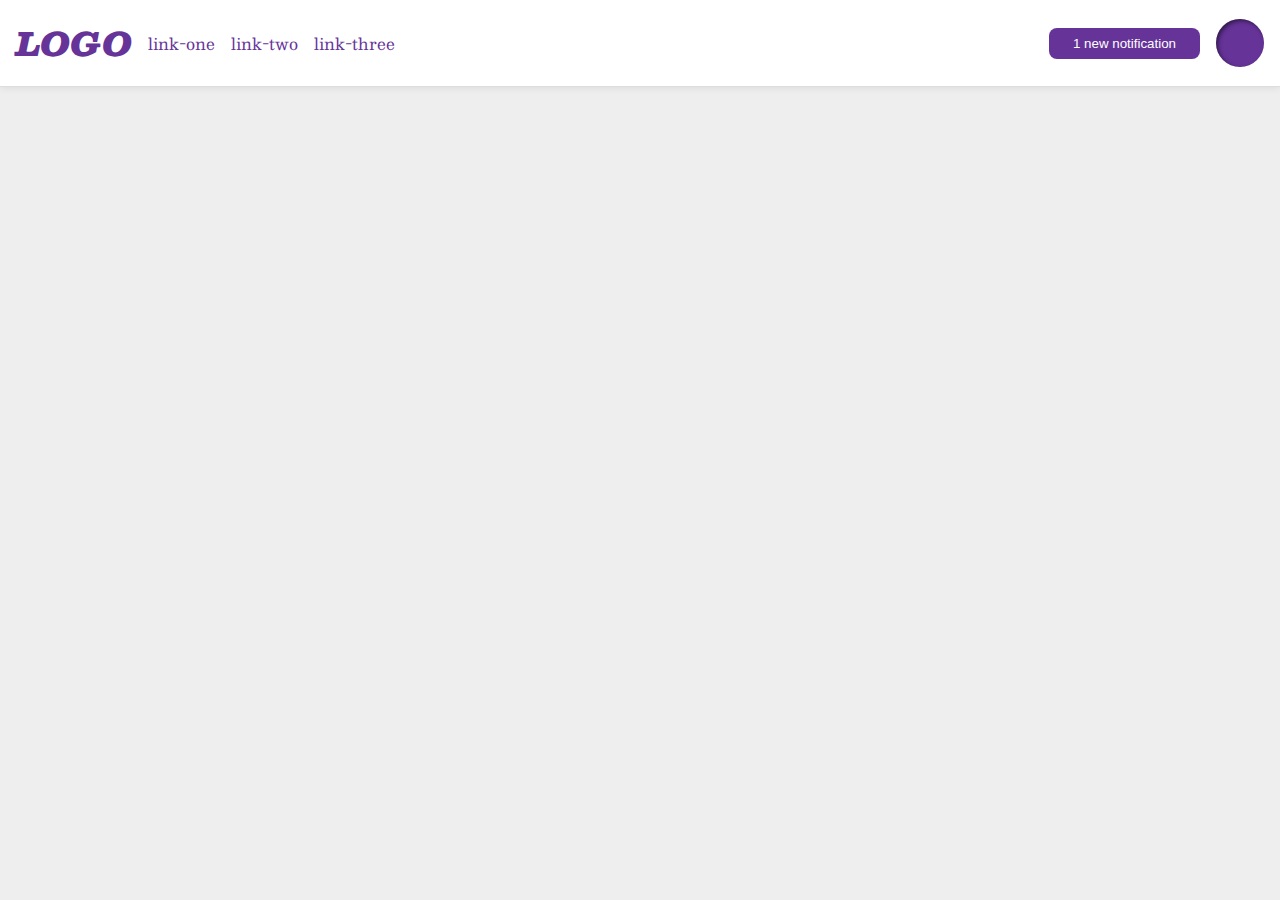
<file: flex/03-flex-header-2/index.html>
<!DOCTYPE html>
<html lang="en">
  <head>
    <meta charset="UTF-8">
    <meta http-equiv="X-UA-Compatible" content="IE=edge">
    <meta name="viewport" content="width=device-width, initial-scale=1.0">
    <title>Flex Header 2</title>
    <link rel="stylesheet" href="style.css">
  </head>
  <body>
    <div class="header">
      <div class="left">
      <div class="logo">
        LOGO
      </div>
      <ul class="links">
        <li><a href="google.com">link-one</a></li>
        <li><a href="google.com">link-two</a></li>
        <li><a href="google.com">link-three</a></li>
      </ul>
    </div>
      <div class="right">
      <button class="notifications">
        1 new notification
      </button>
      <div class="profile-image"></div>
    </div>
    </div>
  </body>
</html>
</file>
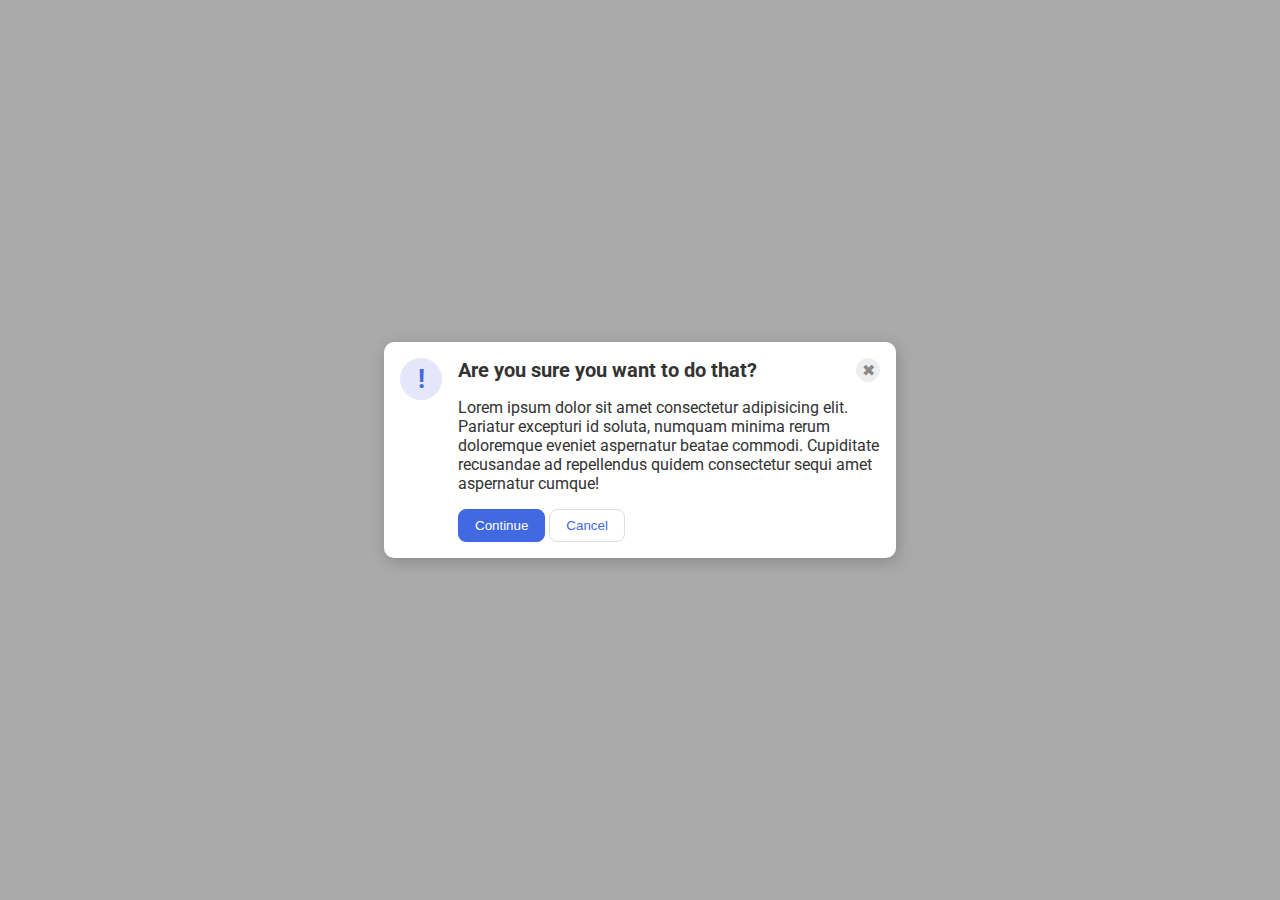
<file: flex/05-flex-modal/index.html>
<!DOCTYPE html>
<html lang="en">
  <head>
    <meta charset="UTF-8">
    <meta http-equiv="X-UA-Compatible" content="IE=edge">
    <meta name="viewport" content="width=device-width, initial-scale=1.0">
    <link rel="stylesheet" href="style.css">
    <title>Modal</title>
  </head>
  <body>
    <div class="modal">
      <div class="icon">!</div>
      <div class="container">
        <div class="header">Are you sure you want to do that?
          <button class="close-button">✖</button></div>
        <div class="text">Lorem ipsum dolor sit amet consectetur adipisicing elit. Pariatur excepturi id soluta, numquam minima rerum doloremque eveniet aspernatur beatae commodi. Cupiditate recusandae ad repellendus quidem consectetur sequi amet aspernatur cumque!</div>
        <button class="continue">Continue</button>
        <button class="cancel">Cancel</button>
      </div>   
    </div>
    </div>
  </body>
</html>
</file>
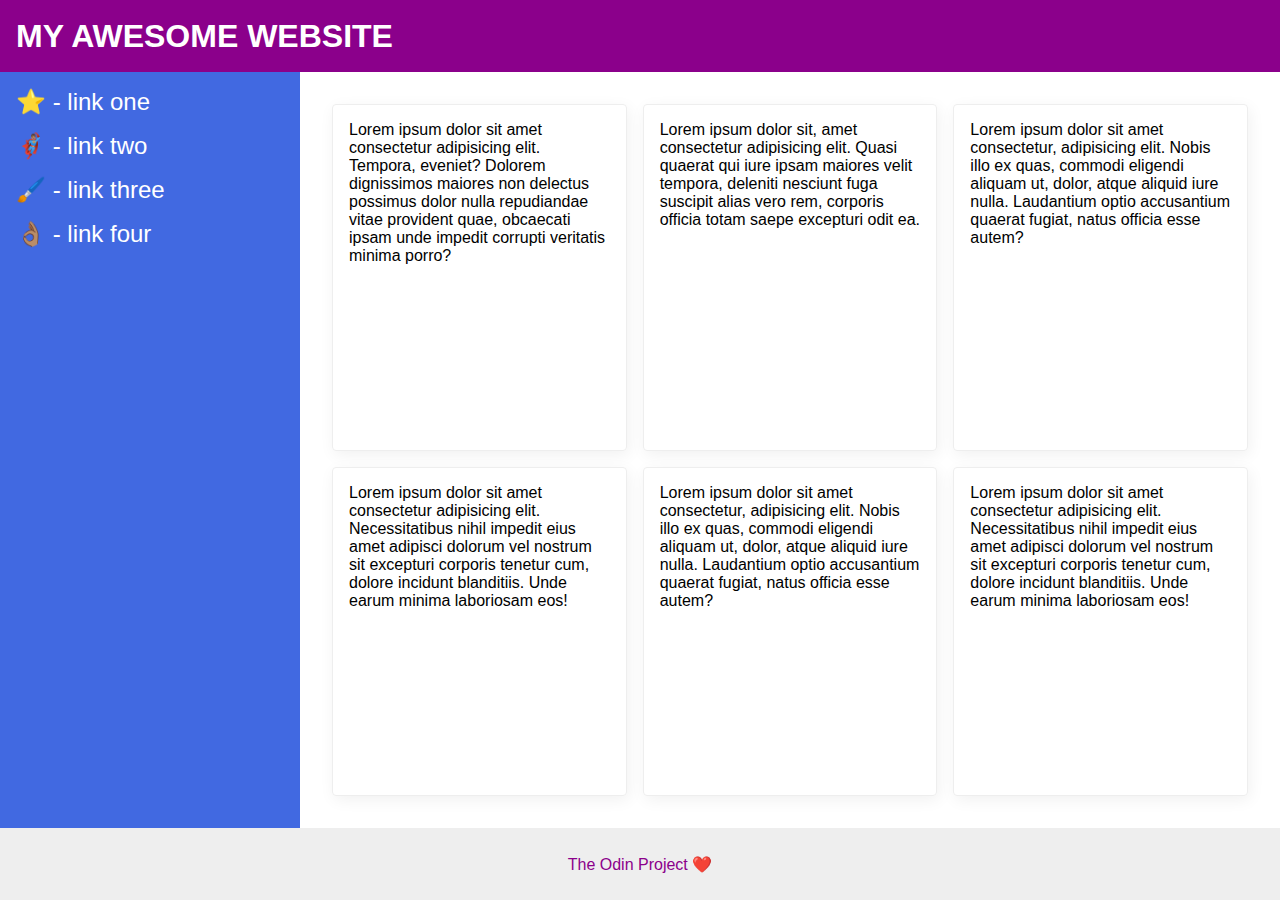
<file: flex/07-flex-layout-2/index.html>
<!DOCTYPE html>
<html lang="en">
  <head>
    <meta charset="UTF-8">
    <meta http-equiv="X-UA-Compatible" content="IE=edge">
    <meta name="viewport" content="width=device-width, initial-scale=1.0">
    <title>The Holy Grail</title>
    <link rel="stylesheet" href="style.css">
  </head>
  <body>
    <div class="header">
      MY AWESOME WEBSITE
    </div>
    

    <div class="content">
    <div class="sidebar">
      <ul>
        <li><a href="#">⭐ - link one</a></li>
        <li><a href="#">🦸🏽‍♂️ - link two</a></li>
        <li><a href="#">🖌️ - link three</a></li>
        <li><a href="#">👌🏽 - link four</a></li>
      </ul>
    </div>

    <div class="cards">
      <div class="card">Lorem ipsum dolor sit amet consectetur adipisicing elit. Tempora, eveniet? Dolorem dignissimos maiores non delectus possimus dolor nulla repudiandae vitae provident quae, obcaecati ipsam unde impedit corrupti veritatis minima porro?</div>
      <div class="card">Lorem ipsum dolor sit, amet consectetur adipisicing elit. Quasi quaerat qui iure ipsam maiores velit tempora, deleniti nesciunt fuga suscipit alias vero rem, corporis officia totam saepe excepturi odit ea.</div>
      <div class="card">Lorem ipsum dolor sit amet consectetur, adipisicing elit. Nobis illo ex quas, commodi eligendi aliquam ut, dolor, atque aliquid iure nulla. Laudantium optio accusantium quaerat fugiat, natus officia esse autem?</div>
      <div class="card">Lorem ipsum dolor sit amet consectetur adipisicing elit. Necessitatibus nihil impedit eius amet adipisci dolorum vel nostrum sit excepturi corporis tenetur cum, dolore incidunt blanditiis. Unde earum minima laboriosam eos!</div>
      <div class="card">Lorem ipsum dolor sit amet consectetur, adipisicing elit. Nobis illo ex quas, commodi eligendi aliquam ut, dolor, atque aliquid iure nulla. Laudantium optio accusantium quaerat fugiat, natus officia esse autem?</div>
      <div class="card">Lorem ipsum dolor sit amet consectetur adipisicing elit. Necessitatibus nihil impedit eius amet adipisci dolorum vel nostrum sit excepturi corporis tenetur cum, dolore incidunt blanditiis. Unde earum minima laboriosam eos!</div>
    </div>
  </div>

    <div class="footer">
      The Odin Project ❤️
    </div>
  </body>
</html>
</file>
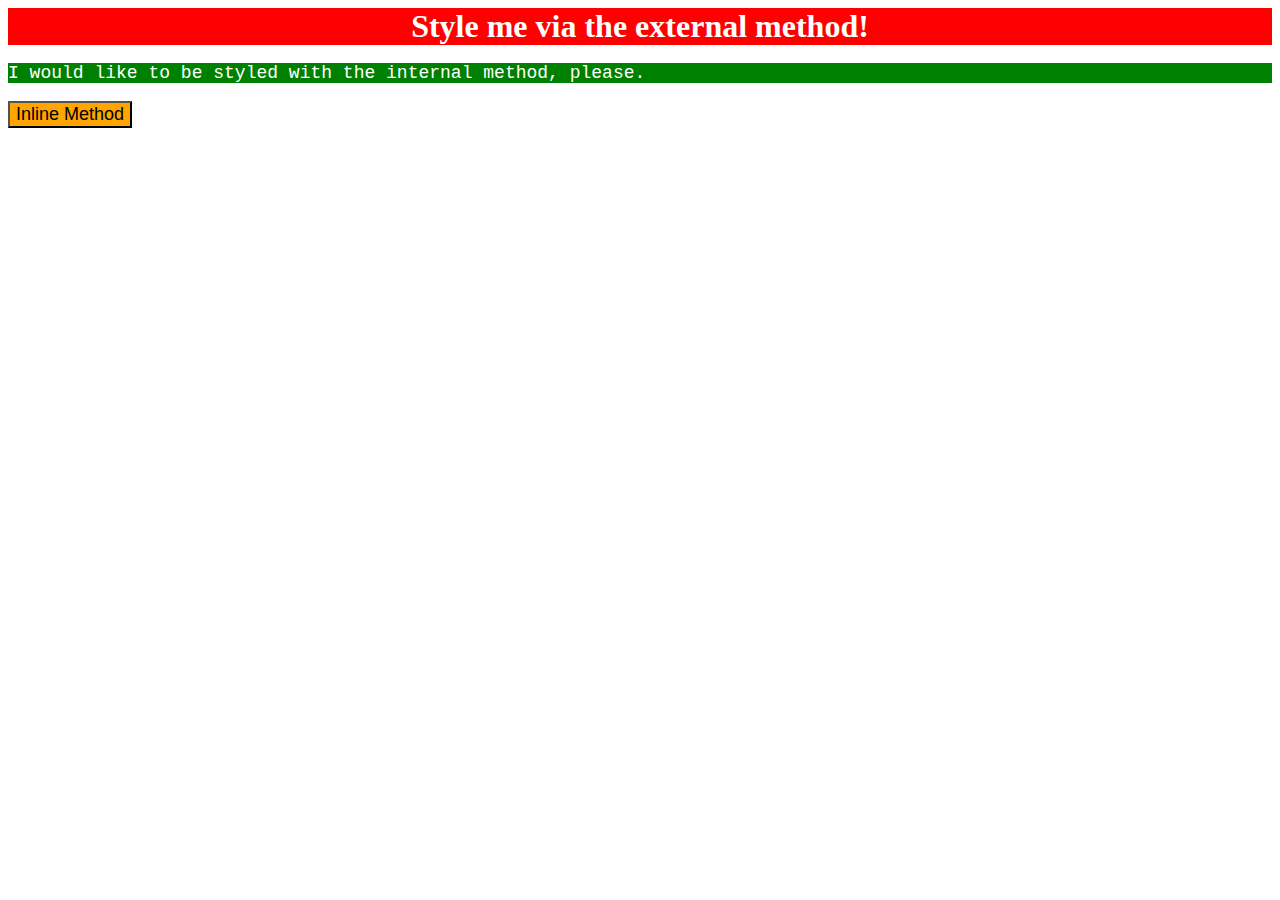
<file: foundations/01-css-methods/index.html>
<!DOCTYPE html>
<html lang="en">
  <head>
    <meta charset="UTF-8">
    <meta http-equiv="X-UA-Compatible" content="IE=edge">
    <meta name="viewport" content="width=device-width, initial-scale=1.0">
    <title>Methods for Adding CSS</title>
    <link rel="stylesheet" href="styles.css">
    <style>
      p {
        background-color: green;
        color: white;
        text-align: left;
        font-family: 'Courier New', Courier, monospace;
        font-size: 18px;
      }
    </style>
  </head>
  <body>
    <div>Style me via the external method!</div>
    <p>I would like to be styled with the internal method, please.</p>
    <button style="background-color: orange; color: white; color: black; font-size: 18px;">Inline Method</button>
  </body>
</html>
</file>
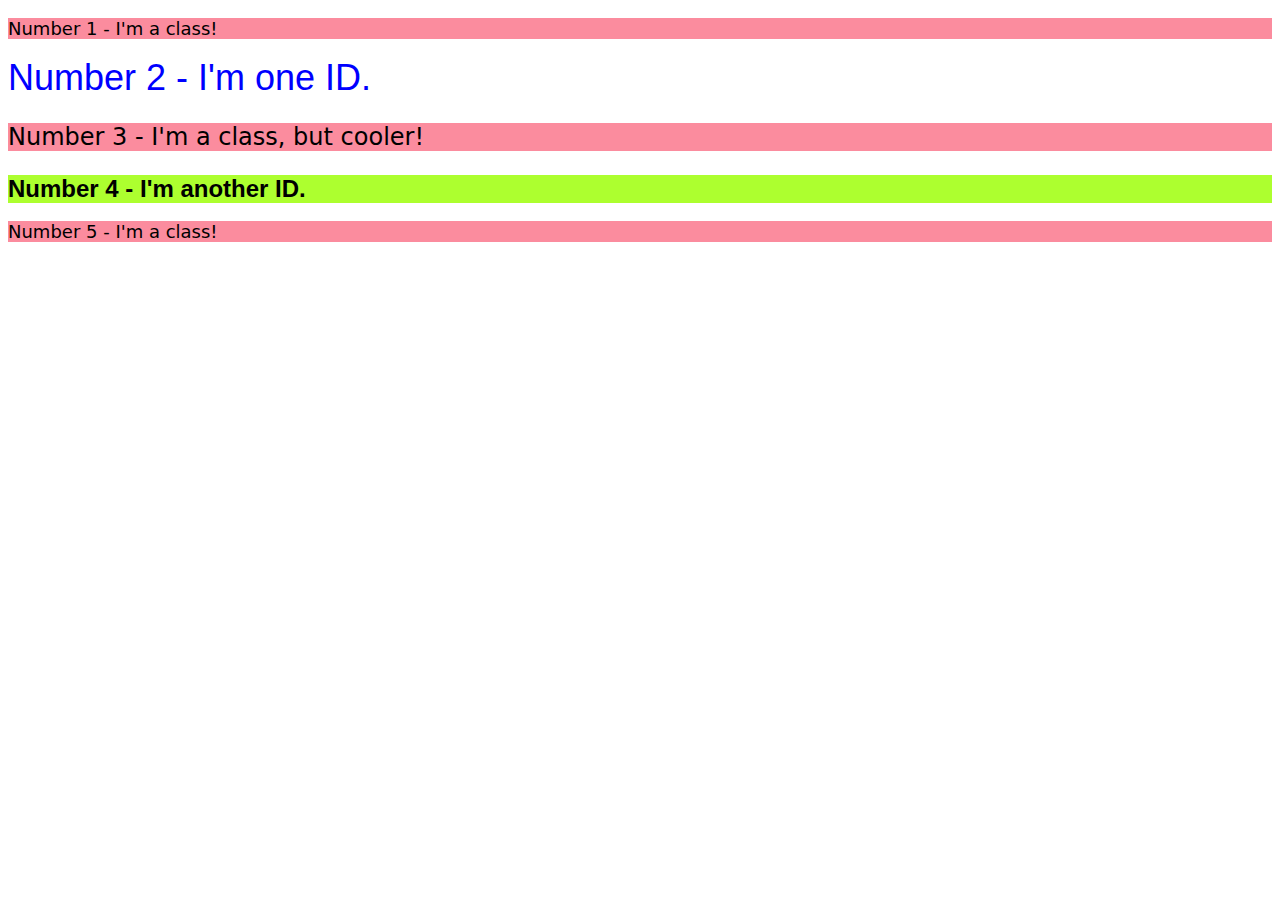
<file: foundations/02-class-id-selectors/index.html>
<!DOCTYPE html>
<html lang="en">
  <head>
    <meta charset="UTF-8">
    <meta http-equiv="X-UA-Compatible" content="IE=edge">
    <meta name="viewport" content="width=device-width, initial-scale=1.0">
    <title>Class and ID Selectors</title>
    <link rel="stylesheet" href="style.css">
  </head>
  <body>
    <p class="pink-highlight">Number 1 - I'm a class!</p>
    <div id="blue-heading">Number 2 - I'm one ID.</div>
    <p class="pink-highlight large-heading">Number 3 - I'm a class, but cooler!</p>
    <div id="green-background" class="large-heading">Number 4 - I'm another ID.</div>
    <p class="pink-highlight">Number 5 - I'm a class!</p>
  </body>
</html>
</file>
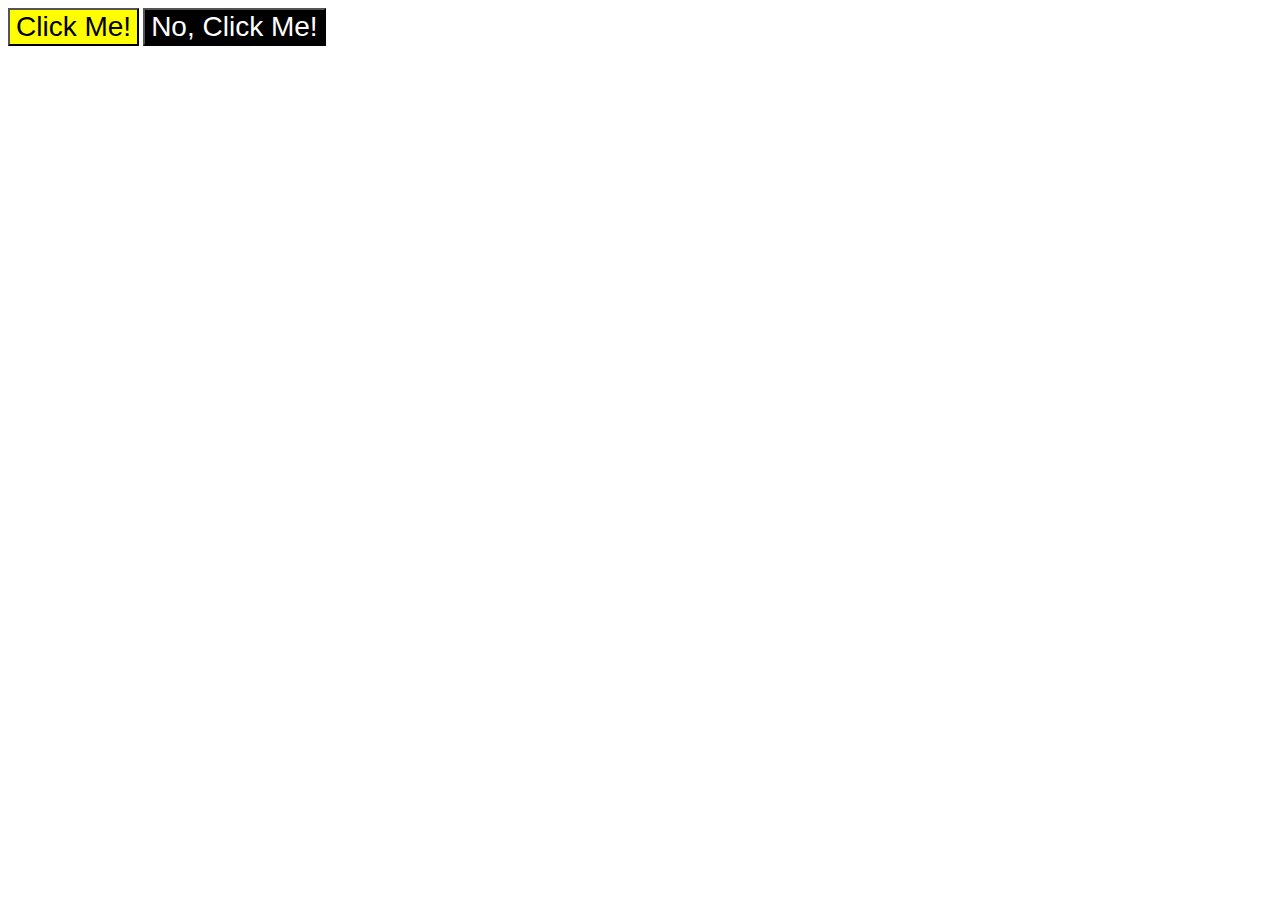
<file: foundations/03-grouping-selectors/index.html>
<!DOCTYPE html>
<html lang="en">
  <head>
    <meta charset="UTF-8">
    <meta http-equiv="X-UA-Compatible" content="IE=edge">
    <meta name="viewport" content="width=device-width, initial-scale=1.0">
    <title>Grouping Selectors</title>
    <link rel="stylesheet" href="style.css">
  </head>
  <body>
    <button class="primary">Click Me!</button>
    <button class="secondary">No, Click Me!</button>
  </body>
</html>
</file>
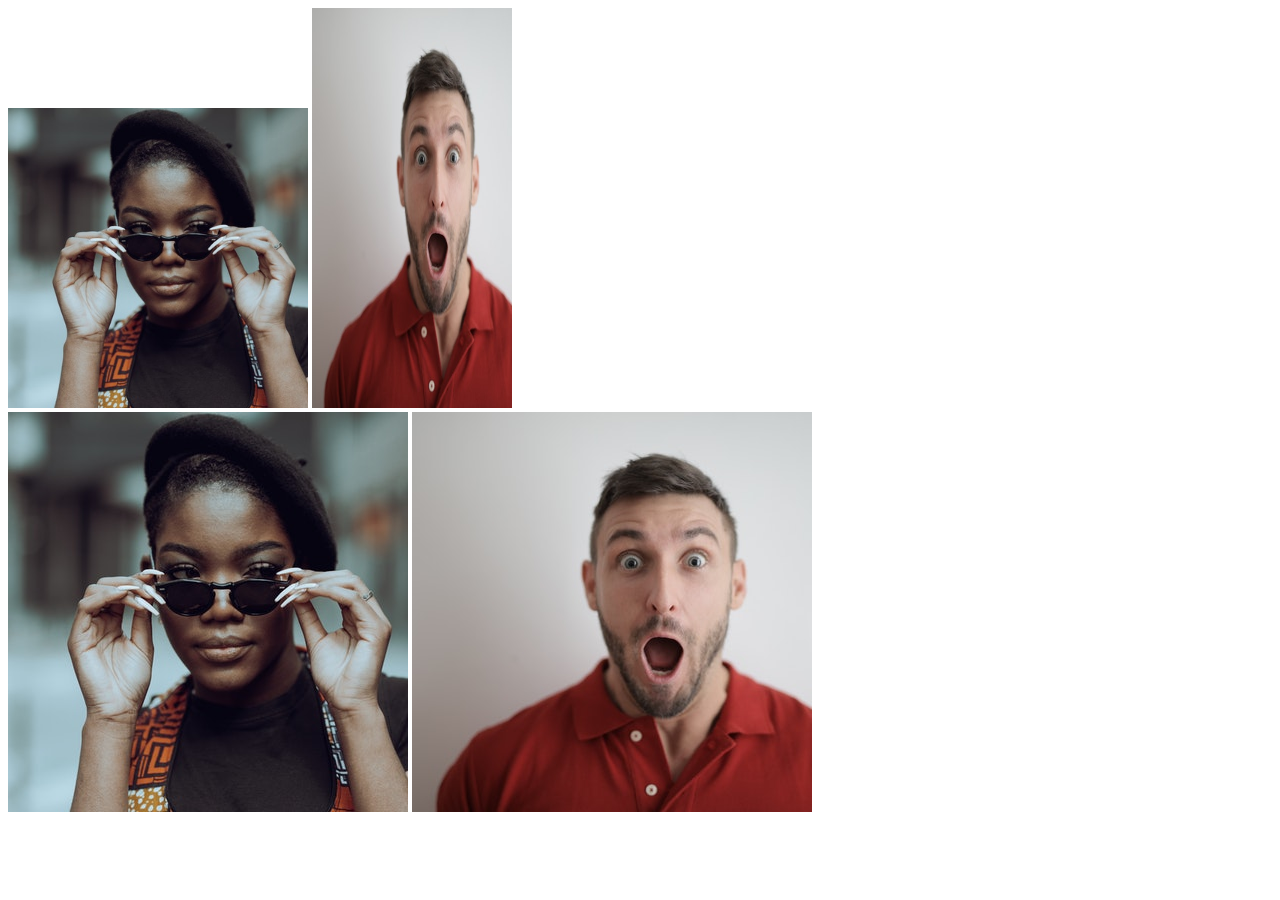
<file: foundations/04-chaining-selectors/index.html>
<!DOCTYPE html>
<html lang="en">
  <head>
    <meta charset="UTF-8">
    <meta http-equiv="X-UA-Compatible" content="IE=edge">
    <meta name="viewport" content="width=device-width, initial-scale=1.0">
    <title>Chaining Selectors</title>
    <link rel="stylesheet" href="style.css">
  </head>
  <body>
    <!-- Check image source path. Review Foundations lesson - Links and Images -->
    <!-- Use the classes BELOW this line -->
    <div>
      <img class="avatar proportioned" src="images/pexels-katho-mutodo-8434791.jpg" alt="Woman with glasses">
      <img class="avatar distorted" src="images/pexels-andrea-piacquadio-3777931.jpg" alt="Man with surprised expression">
    </div>
    <!-- Use the classes ABOVE this line -->
    <div>
      <img class="original proportioned" src="images/pexels-katho-mutodo-8434791.jpg" alt="Woman with glasses">
      <img class="original distorted" src="images/pexels-andrea-piacquadio-3777931.jpg" alt="Man with surprised expression">
    </div>
  </body>
</html>
</file>
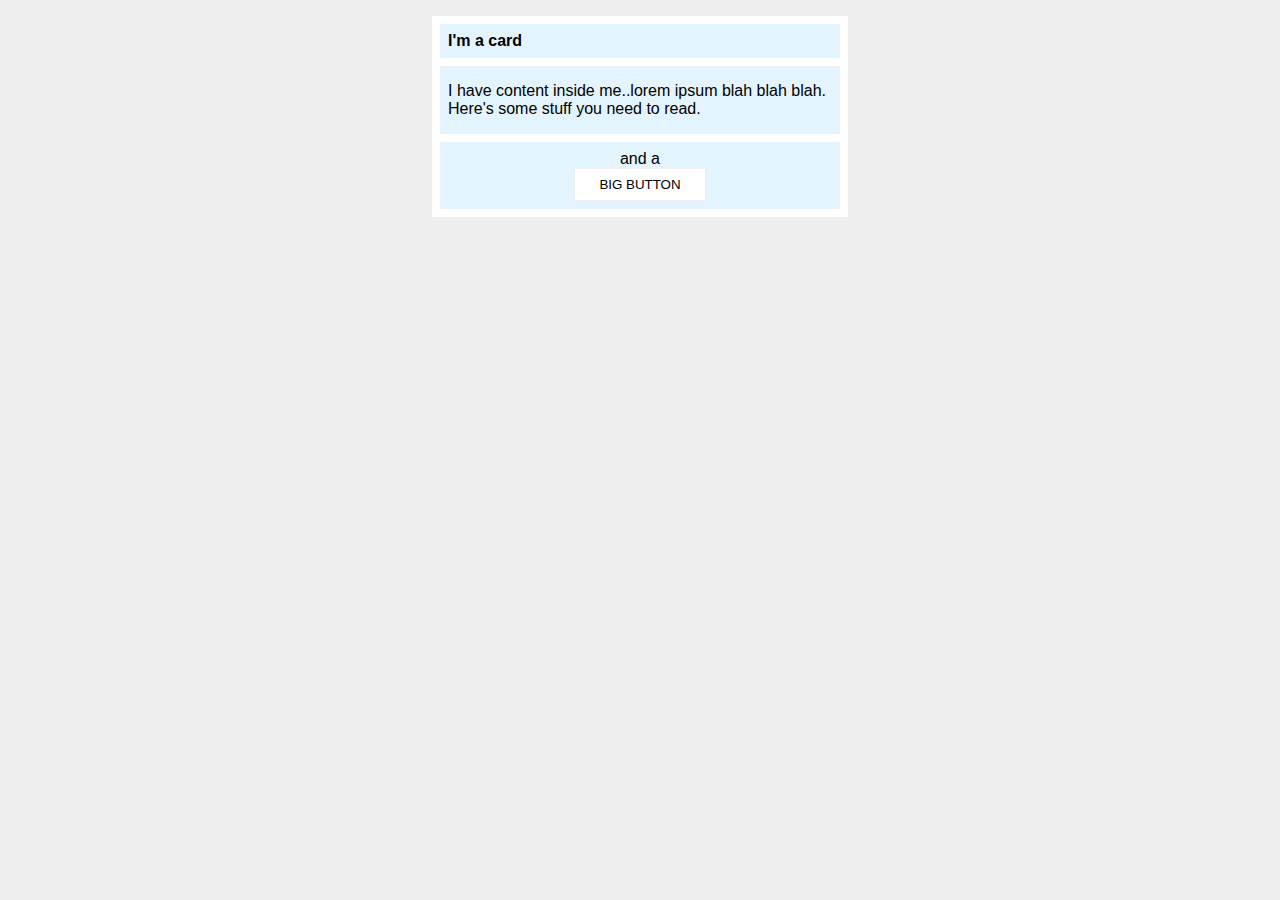
<file: margin-and-padding/02-margin-and-padding-2/index.html>
<!DOCTYPE html>
<html lang="en">
  <head>
    <meta charset="UTF-8">
    <meta http-equiv="X-UA-Compatible" content="IE=edge">
    <meta name="viewport" content="width=device-width, initial-scale=1.0">
    <title>Margin and Padding exercise 2</title>
    <link rel="stylesheet" href="style.css">
  </head>
  <body>
    <div class="card">
      <h1 class="title">I'm a card</h1>
      <div class="content">I have content inside me..lorem ipsum blah blah blah. Here's some stuff you need to read.</div>
      <div class="button-container">and a<button>BIG BUTTON</button></div>
      </div>
    </div>
  </body>
</html>
</file>
<file: flex/03-flex-header-2/style.css>
/* this is some magical font-importing.  
you'll learn about it later. */
@import url('https://fonts.googleapis.com/css2?family=Besley:ital,wght@0,400;1,900&display=swap');

body {
  margin: 0;
  background: #eee;
  font-family: Besley, serif;
}

.header {
  background: white;
  border-bottom: 1px solid #ddd;
  box-shadow: 0 0 8px rgba(0,0,0,.1);
  display: flex;
  justify-content: space-between;
  padding: 1rem;
}

.profile-image {
  background: rebeccapurple;
  box-shadow: inset 2px 2px 4px rgba(0,0,0,.5);
  border-radius: 50%;
  width: 48px;
  height: 48px;
}

.logo {
  color: rebeccapurple;
  font-size: 32px;
  font-weight: 900;
  font-style: italic;
}

button {
  border: none;
  border-radius: 8px;
  background: rebeccapurple;
  color: white;
  padding: 8px 24px;
}

a {
  /* this removes the line under our links */
  text-decoration: none;
  color: rebeccapurple;
}

ul {
  list-style-type: none;
  display: flex;
  gap: 1rem;
  margin: 0;
  padding: 0;
}

.right, .left {
  display: flex;
  gap: 1rem;
  align-items: center;
}
</file>
<file: flex/05-flex-modal/style.css>
@import url('https://fonts.googleapis.com/css2?family=Roboto:wght@400;700&display=swap');

html, body {
  height: 100%;
}

body {
  font-family: Roboto, sans-serif;
  margin: 0;
  background: #aaa;
  color: #333;
  /* I'll give you this one for free lol */
  display: flex;
  align-items: center;
  justify-content: center;
  margin-bottom: 0px;
  padding: 0;
}

.modal {
  background: white;
  width: 480px;
  border-radius: 10px;
  box-shadow: 2px 4px 16px rgba(0,0,0,.2);
  display: flex;
  padding: 16px;
  gap: 16px;
}

.icon {
  color: royalblue;
  font-size: 26px;
  font-weight: 700;
  background: lavender;
  width: 42px;
  height: 42px;
  border-radius: 50%;
  display: flex;
  align-items: center;
  justify-content: center;
  flex-shrink: 0;
}

.header {
  display: flex;
  justify-content: space-between;
  align-items: center;
  font-weight: bold;
  font-size: 20px;
  margin-bottom: 16px;
}

.close-button {
  background: #eee;
  border-radius: 50%;
  color: #888;
  font-weight: 400;
  font-size: 16px;
  height: 24px;
  width: 24px;
  display: flex;
  align-items: center;
  justify-content: center;
  border: 1px solid #eee;
  padding: 0;
}

button {
  cursor: pointer;
  padding: 8px 16px;
  border-radius: 8px;
}

button.continue {
  background: royalblue;
  border: 1px solid royalblue;
  color: white;
}

button.cancel {
  background: white;
  border: 1px solid #ddd;
  color: royalblue;
}

.text {
  margin-bottom: 16px;
}
</file>
<file: flex/07-flex-layout-2/style.css>
body {
  font-family: -apple-system, BlinkMacSystemFont, 'Segoe UI', Roboto, Oxygen, Ubuntu, Cantarell, 'Open Sans', 'Helvetica Neue', sans-serif;
  margin: 0;
  min-height: 100vh;
  display: flex;
  flex-direction: column;
}

.header {
  height: 72px;
  background: darkmagenta;
  color: white;
  text-transform: uppercase;
  font-weight: 900;
  font-size: 32px;
  padding: 16px;
  margin: 0;
  display: flex;
  align-items: center;
  box-sizing: border-box;
}

.footer {
  height: 72px;
  background: #eee;
  color: darkmagenta;
  text-align: center;
  display: flex;
  align-items: center;
  justify-content: center;
}

.sidebar {
  width: 300px;
  background: royalblue;
  box-sizing: border-box;
  padding: 16px;
  flex-shrink: 0;
}

.card {
  border: 1px solid #eee;
  box-shadow: 2px 4px 16px rgba(0,0,0,.06);
  border-radius: 4px;
  display: flex;
  padding: 16px;
  flex: 1 1 250px;
}

.cards {
  display: flex;
  gap: 16px;
  padding: 32px;
  flex-wrap: wrap;
}

.content {
  display: flex;
  flex: 1;
}

ul {
  list-style: none;
  margin: 0;
  padding: 0;
}

li {
  margin-bottom: 16px;
}

.sidebar a {
  text-decoration: none;
  color: white;
  font-size: 24px;
}
</file>
<file: foundations/01-css-methods/styles.css>
div {

    background-color: red;
    color: white;
    font-weight: bold;
    font-size: 32px;
    text-align: center;
}
</file>
<file: foundations/02-class-id-selectors/style.css>
* {
    font-family: sans-serif;
}

.pink-highlight {
    background-color: #fb8c9e;
    font-size: 18px;
    color: #000000;
    font-family: Verdana, "DejaVu Sans", sans-serif;
}

.large-heading {
font-size: 24px;
}

#blue-heading {
    font-size: 36px;
    color: #0000ff;
}

#green-background {
    background-color: #adff2f;
    color: #000000;
    font-weight: bold;
}
</file>
<file: foundations/03-grouping-selectors/style.css>
.primary, 
.secondary {
    font-size: 28px;
    font-family: 'Helvetica', 'Times New Roman', Times, serif ;
}

.primary {
    background-color: yellow;
    color: #000000;
}

.secondary {
    background-color: #000000;
    color: #ffffff;
}
</file>
<file: foundations/04-chaining-selectors/style.css>
/* Add CSS Styling */
.avatar.proportioned {
    height: auto;
    width: 300px;
}

.avatar.distorted {
    height: 400px;
    width: 200px;
}
</file>
<file: margin-and-padding/02-margin-and-padding-2/style.css>
body {
  background: #eee;
  font-family: sans-serif;
}

.card {
  width: 400px;
  background: #fff;
  margin: 16px auto;
  padding: 8px;
}

.title {
  background: #e3f4ff;
  padding: 8px;
  margin-bottom: 8px;
  margin-top: 0px;
  font-size: 16px;

}

.content {
  background: #e3f4ff;
  margin-bottom: 12px;
  padding: 16px 8px;
  margin-bottom: 8px;

}

.button-container {
  background: #e3f4ff;
  padding: 8px;
  text-align: center;
}

button {
  background: white;
  border: 1px solid #eee;
  padding: 8px 24px;
  display: block;
  margin: 0 auto;
}
</file>
